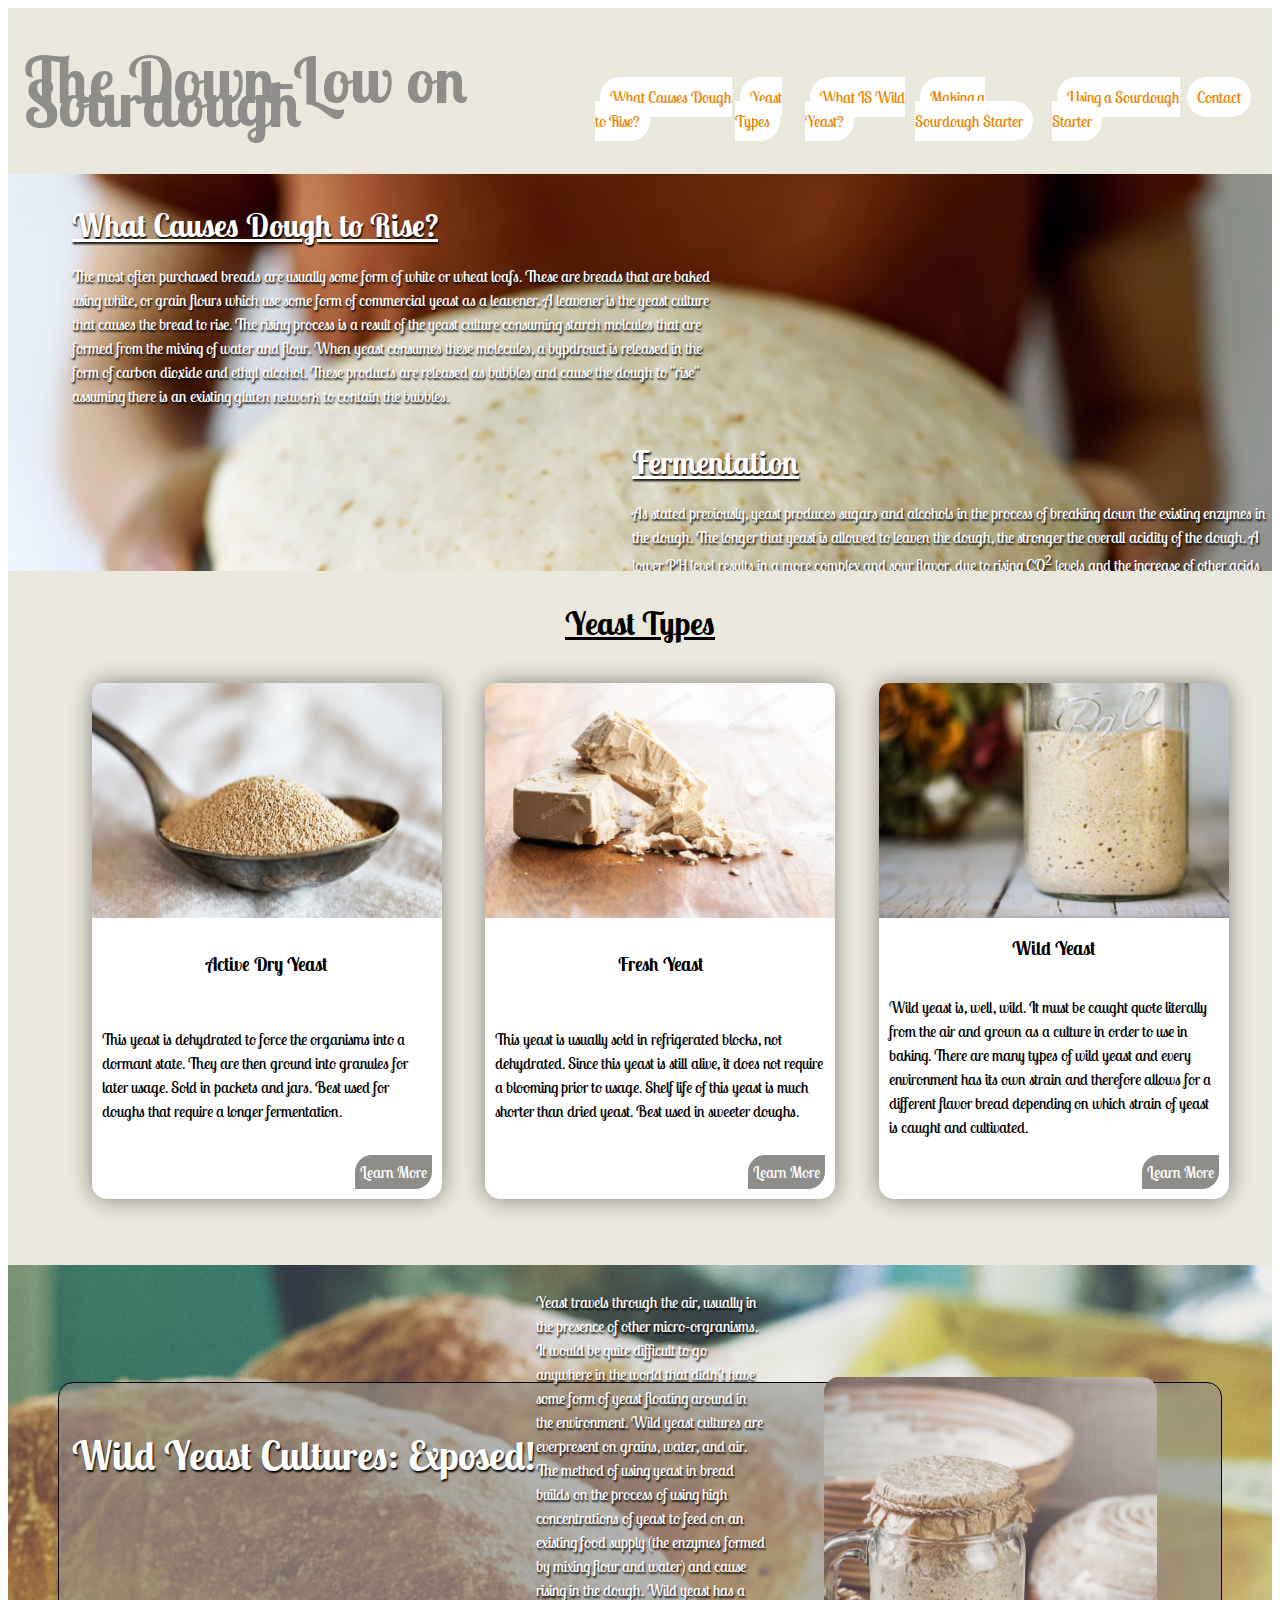
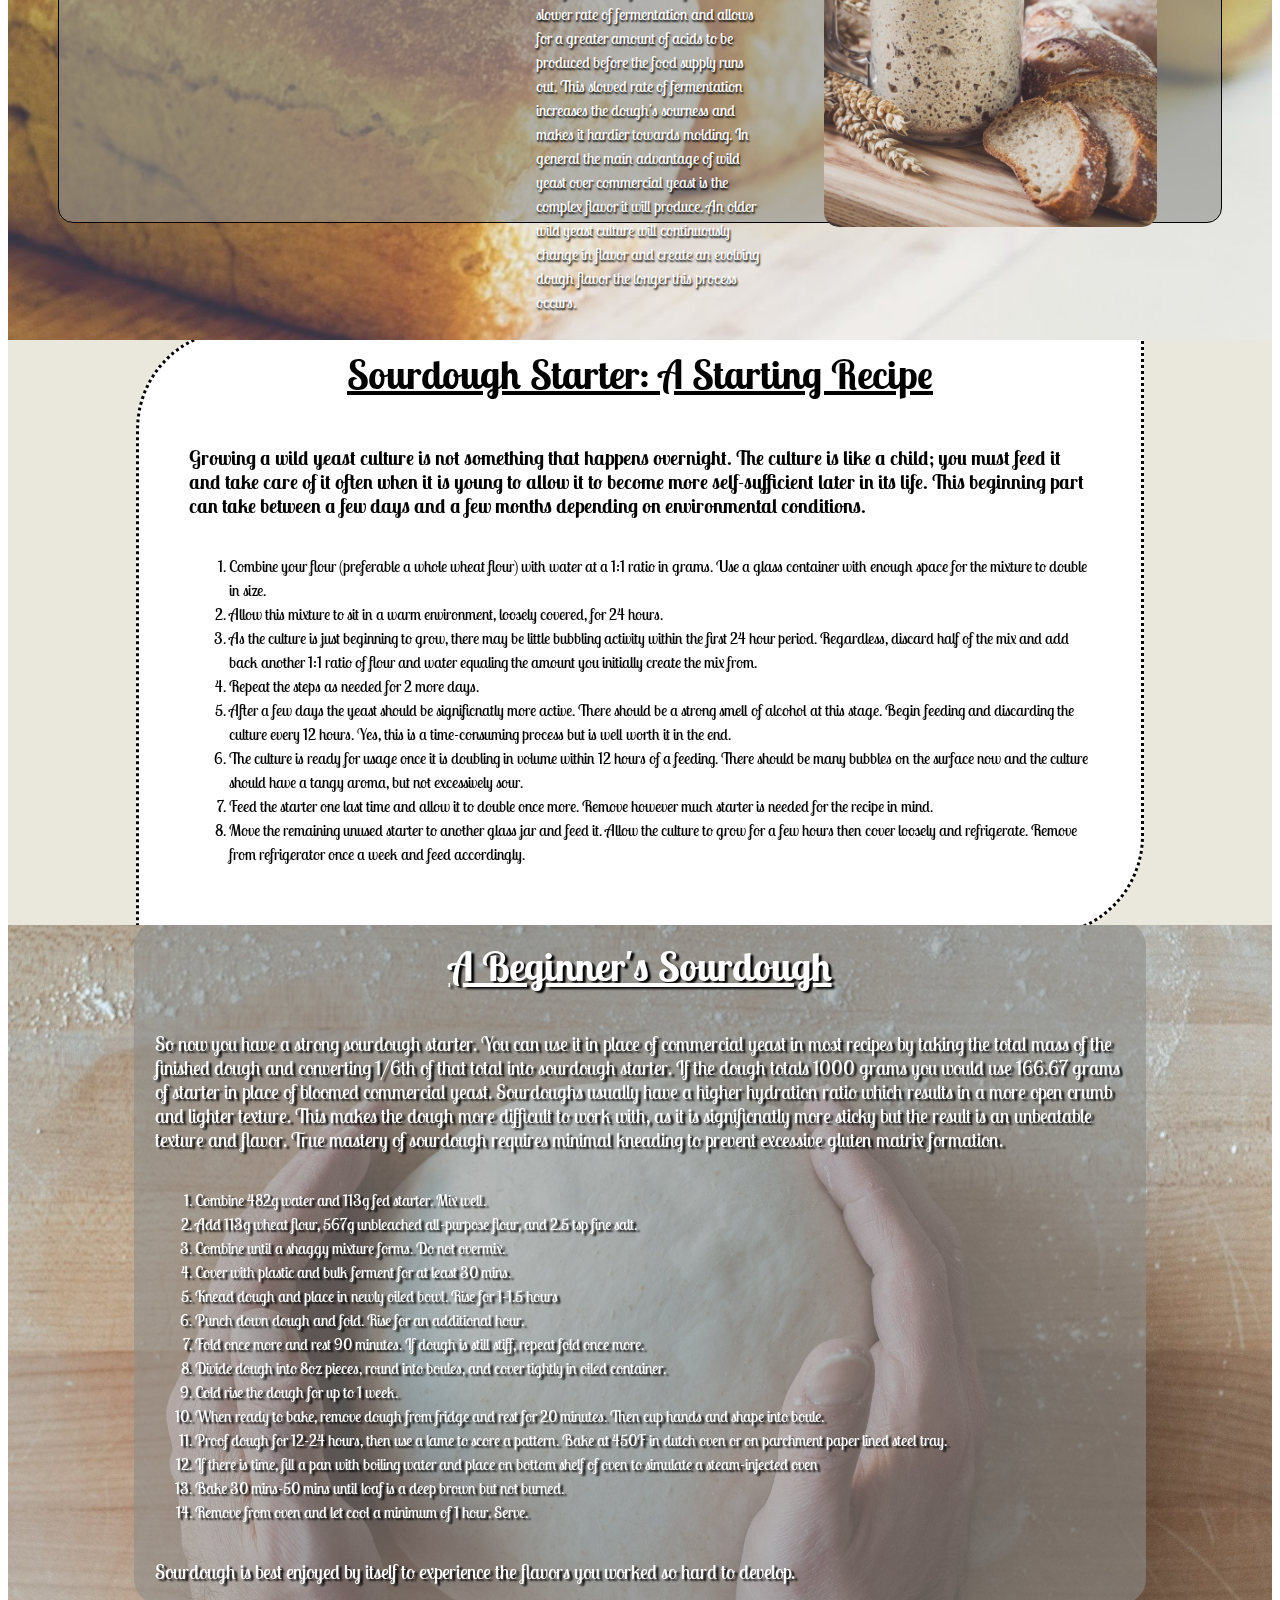
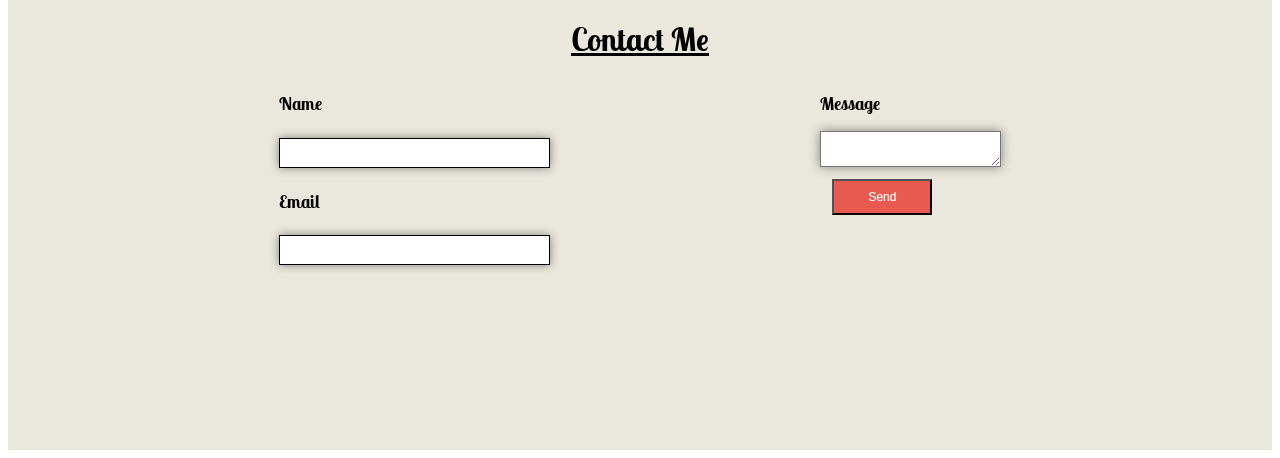
<file: index.html>
<!DOCTYPE html>
<html>

<head>
    <title>The Down-Low on Sourdough</title>
    <link rel="stylesheet" href="styles.css">
    <link href="https://fonts.googleapis.com/css2?family=Lobster+Two&display=swap" rel="stylesheet">
</head>

<body>

    <main>
        <nav id="nav">
            <h1><a href="#">The Down-Low on Sourdough</a></h1>
            <ul>
                <li><a href="#dough">What Causes Dough to Rise?</a></li>
                <li><a href="#vs">Yeast Types</a></li>
                <li><a href="#wild-yeast">What IS Wild Yeast?</a></li>
                <li><a href="#starter">Making a Sourdough Starter</a></li>
                <li><a href="#recipe">Using a Sourdough Starter</a></li>
                <li><a href="#contact">Contact</a></li>
            </ul>
        </nav>

        <section id="dough">
            <div class="rise">
                <h2>What Causes Dough to Rise?</h2>
                <p>The most often purchased breads are usually some form of white or wheat loafs. These are breads that
                    are baked
                    using white, or grain flours which use some form of commercial yeast as a leavener. A leavener is
                    the
                    yeast culture that
                    causes the bread to rise. The rising process is a result of the yeast culture consuming starch
                    molcules
                    that are formed from the mixing of water and flour. When yeast consumes these molecules, a bypdrouct
                    is
                    released in the
                    form of carbon dioxide and ethyl alcohol. These products are released as bubbles and cause the dough
                    to
                    "rise" assuming there is an existing gluten network to contain the bubbles.
                </p>
            </div>

            <div class="ferment">
                <h2>Fermentation</h2>
                <p>As stated previously, yeast produces sugars and alcohols in the process of breaking down the existing
                    enzymes in the dough. The longer that yeast is allowed to leaven the dough, the stronger the overall
                    acidity of the dough.
                    A lower PH level results in a more complex and sour flavor, due to rising CO<sup>2</sup> levels and
                    the
                    increase of other acids in the dough, namely acetic and lactic acids. At a certain point, the yeast
                    will
                    run out of enzymes
                    to consume and will more or less "die" of starvation. This is the end of fermentation in the dough
                    and
                    it is not advisable to allow the dough to reach this stage.
                </p>
            </div>
        </section>

        <section id="vs">
            <h2>Yeast Types</h2>
            <ul>
                <li class="card">
                    <img src="images/yeast.jpg" width=350px height=235px>
                    <h3>Active Dry Yeast</h3>
                    <p>This yeast is dehydrated to force the organisms into a dormant state. They are then ground into
                        granules for later usage. Sold in packets and jars. Best used for doughs that require a longer
                        fermentation.
                    </p>
                    <a href="https://www.youtube.com/watch?v=dQw4w9WgXcQ" target="_blank">Learn More</a>
                </li>

                <li class="card">
                    <img src="images/fresh-yeast.jpg" width=350px height=235px>
                    <h3>Fresh Yeast</h3>
                    <p>This yeast is usually sold in refrigerated blocks, not dehydrated. Since this yeast is still
                        alive, it
                        does not require a blooming prior to usage. Shelf life of this yeast is much shorter than dried
                        yeast.
                        Best used in sweeter doughs.
                    </p>
                    <a href="https://www.youtube.com/watch?v=dQw4w9WgXcQ" target="_blank">Learn More</a>
                </li>

                <li class="card">
                    <img src="images/wild-yeast.jpg" width=350px height=235px>
                    <h3>Wild Yeast</h3>
                    <p>Wild yeast is, well, wild. It must be caught quote literally from the air and grown as a culture
                        in order to use in baking. There are many types of wild yeast and every environment has its own
                        strain and therefore allows
                        for a different flavor bread depending on which strain of yeast is caught and cultivated.</p>
                    <a href="https://www.youtube.com/watch?v=dQw4w9WgXcQ" target="_blank">Learn More</a>
                </li>
            </ul>
        </section>

        <section id="wild-yeast">
            <div class="transbox">
                <h2>Wild Yeast Cultures: Exposed!</h2>
                <p>Yeast travels through the air, usually in the presence of other micro-orgranisms. It would be quite
                    difficult to go anywhere in the world that didn't have some form of yeast floating around in the
                    environment. Wild yeast
                    cultures are everpresent on grains, water, and air. The method of using yeast in bread builds on the
                    process of using high concentrations of yeast to feed on an existing food supply (the enzymes formed
                    by
                    mixing flour and water)
                    and cause rising in the dough. Wild yeast has a slower rate of fermentation and allows for a greater
                    amount of acids to be produced before the food supply runs out. This slowed rate of fermentation
                    increases the dough's sourness
                    and makes it hardier towards molding. In general the main advantage of wild yeast over commercial
                    yeast
                    is the complex flavor it will produce. An older wild yeast culture will continuously change in
                    flavor
                    and create an evolving
                    dough flavor the longer this process occurs.
                </p>
                <img src="images/starter.jpg" height=450px width=auto>
            </div>
        </section>

        <section id="starter">
            <div class="starter-text">
                <h2>Sourdough Starter: A Starting Recipe</h2>
                <p>Growing a wild yeast culture is not something that happens overnight. The culture is like a child;
                    you
                    must feed it and take care of it often when it is young to allow it to become more self-sufficient
                    later
                    in its life.
                    This beginning part can take between a few days and a few months depending on environmental
                    conditions.
                </p>
                <ol>
                    <li>Combine your flour (preferable a whole wheat flour) with water at a 1:1 ratio in grams. Use a
                        glass
                        container with enough space for the mixture to double in size.</li>
                    <li>Allow this mixture to sit in a warm environment, loosely covered, for 24 hours.</li>
                    <li>As the culture is just beginning to grow, there may be little bubbling activity within the first
                        24
                        hour period. Regardless, discard half of the mix and add back another 1:1 ratio of flour and
                        water
                        equaling the amount
                        you initially create the mix from.</li>
                    <li>Repeat the steps as needed for 2 more days.</li>
                    <li>After a few days the yeast should be significnatly more active. There should be a strong smell
                        of
                        alcohol at this stage. Begin feeding and discarding the culture every 12 hours. Yes, this is a
                        time-consuming process but
                        is well worth it in the end.</li>
                    <li>The culture is ready for usage once it is doubling in volume within 12 hours of a feeding. There
                        should be many bubbles on the surface now and the culture should have a tangy aroma, but not
                        excessively sour.</li>
                    <li>Feed the starter one last time and allow it to double once more. Remove however much starter is
                        needed for the recipe in mind.</li>
                    <li>Move the remaining unused starter to another glass jar and feed it. Allow the culture to grow
                        for a
                        few hours then cover loosely and refrigerate. Remove from refrigerator once a week and feed
                        accordingly.</li>
                </ol>
            </div>
        </section>

        <section id=recipe>
            <div>
                <h2>A Beginner's Sourdough</h2>
                <p>So now you have a strong sourdough starter. You can use it in place of commercial yeast
                    in most recipes by taking the total mass of the finished dough and converting 1/6th of that total
                    into
                    sourdough starter.
                    If the dough totals 1000 grams you would use 166.67 grams of starter in place of bloomed
                    commercial yeast. Sourdoughs usually have a higher hydration ratio which results in a more open
                    crumb and lighter texture.
                    This makes the dough more difficult to work with, as it is significnatly more sticky but the result
                    is
                    an unbeatable texture and flavor. True mastery of sourdough requires minimal kneading to prevent
                    excessive
                    gluten matrix formation.</p>

                <ol>
                    <li>Combine 482g water and 113g fed starter. Mix well.</li>
                    <li>Add 113g wheat flour, 567g unbleached all-purpose flour, and 2.5 tsp fine salt.</li>
                    <li>Combine until a shaggy mixture forms. Do not overmix.</li>
                    <li>Cover with plastic and bulk ferment for at least 30 mins.</li>
                    <li>Knead dough and place in newly oiled bowl. Rise for 1-1.5 hours</li>
                    <li>Punch down dough and fold. Rise for an additional hour.</li>
                    <li>Fold once more and rest 90 minutes. If dough is still stiff, repeat fold once more.</li>
                    <li>Divide dough into 8oz pieces, round into boules, and cover tightly in oiled container.</li>
                    <li>Cold rise the dough for up to 1 week.</li>
                    <li>When ready to bake, remove dough from fridge and rest for 20 minutes. Then cup hands and shape
                        into
                        boule.</li>
                    <li>Proof dough for 12-24 hours, then use a lame to score a pattern. Bake at 450F in dutch oven or
                        on
                        parchment paper lined steel tray.</li>
                    <li>If there is time, fill a pan with boiling water and place on bottom shelf of oven to simulate a
                        steam-injected oven</li>
                    <li>Bake 30 mins-50 mins until loaf is a deep brown but not burned.</li>
                    <li>Remove from oven and let cool a minimum of 1 hour. Serve.</li>
                </ol>

                <p>Sourdough is best enjoyed by itself to experience the flavors you worked so hard to develop.</p>
            </div>
        </section>

        <footer id="contact">
            <h2>Contact Me</h2>
            <form>
                <div>
                    <label>
                        <h2>Name</h2>
                        <input type="text">
                    </label>

                    <label>
                        <h2>Email</h2>
                        <input type="email">
                    </label>
                </div>
                <div class="message">
                    <label>
                        <h2>Message</h2>
                        <textarea></textarea>
                    </label>
                    <button type="submit">Send</button>
                </div>
            </form>
        </footer>
    </main>
</body>

</html>
</file>
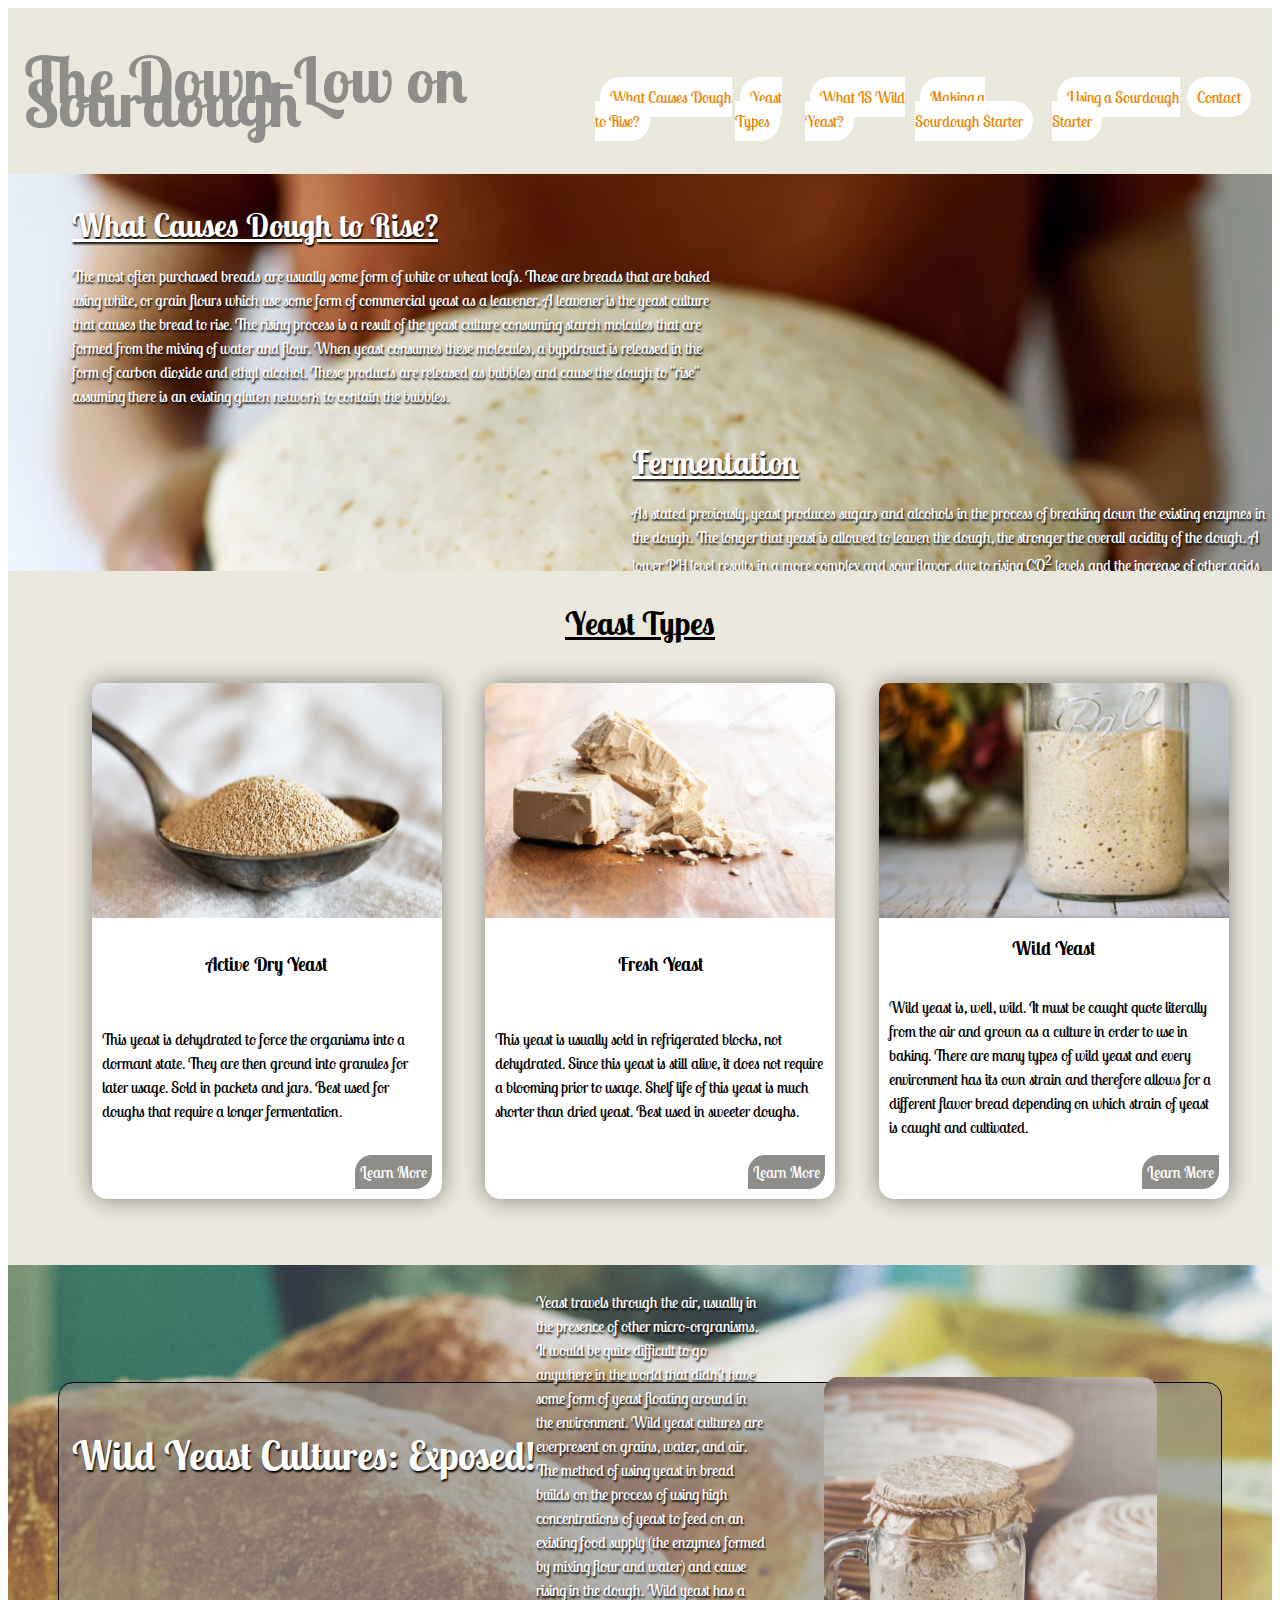
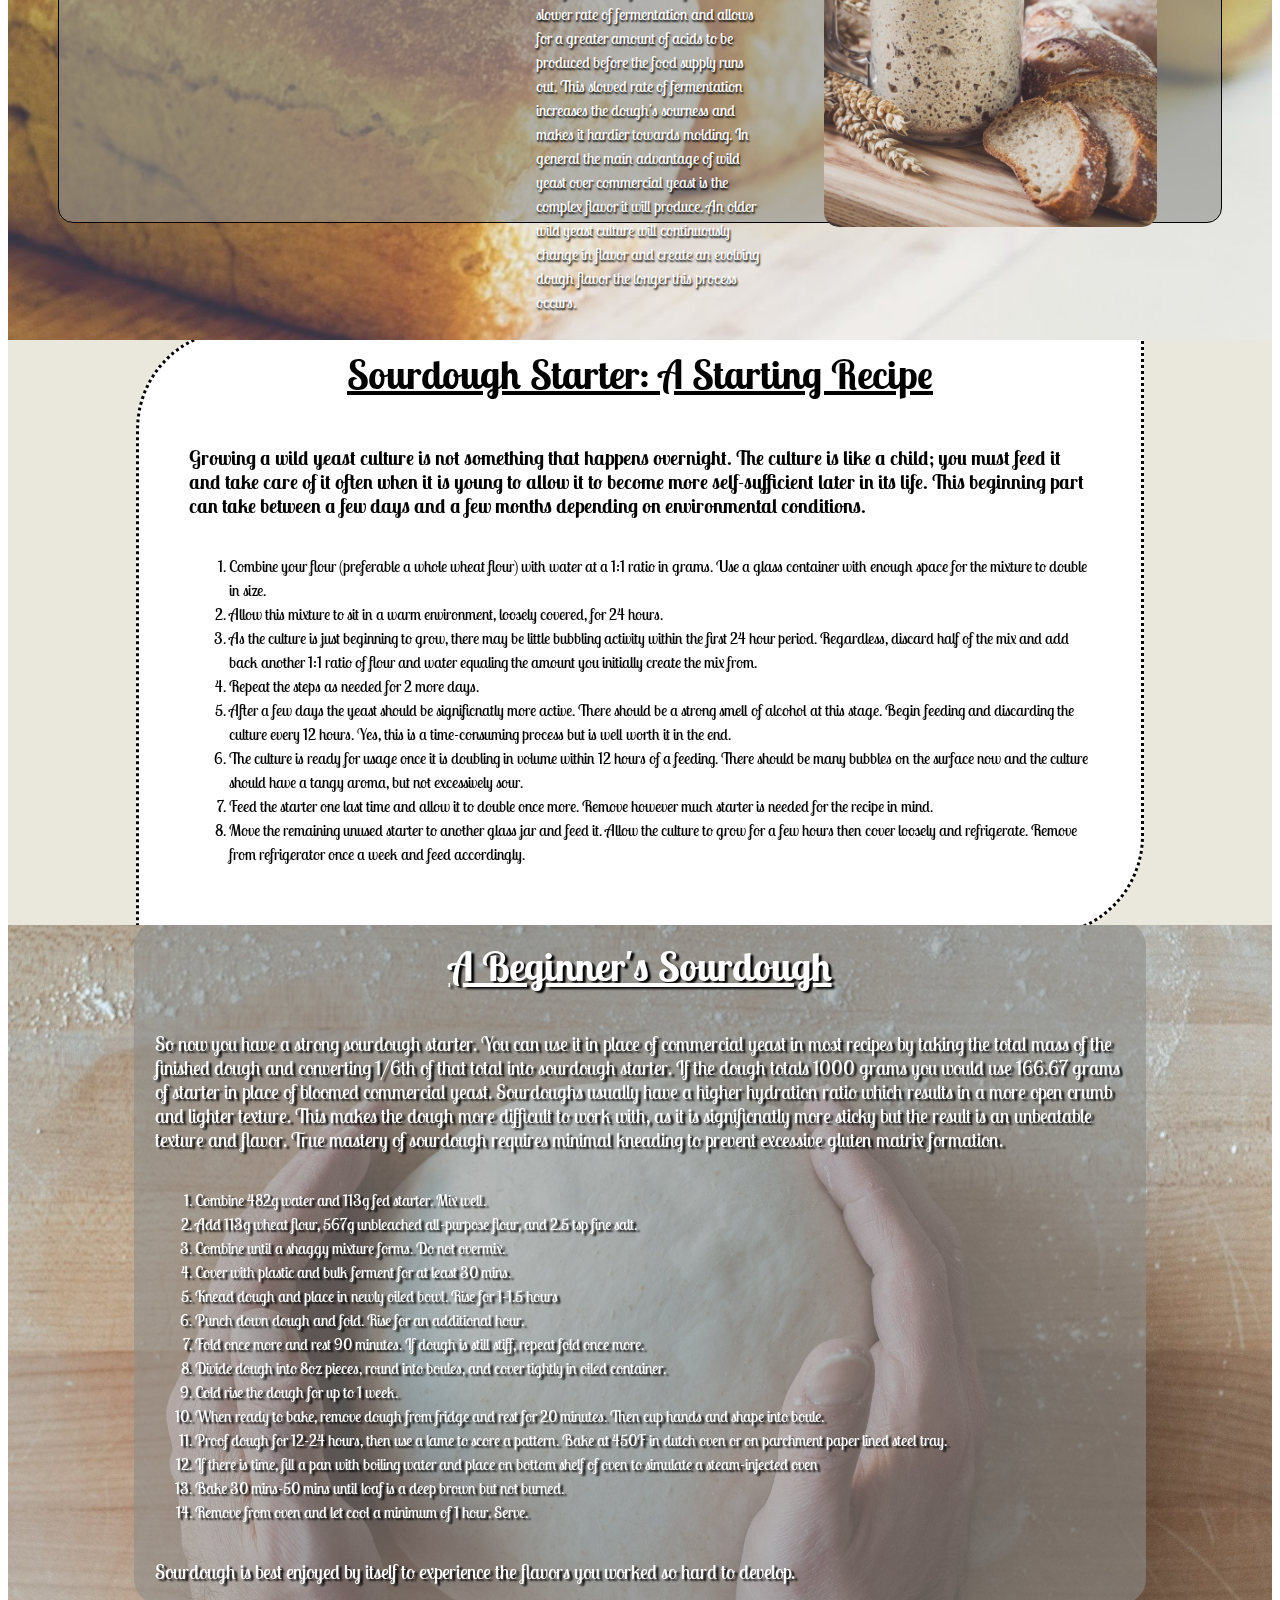
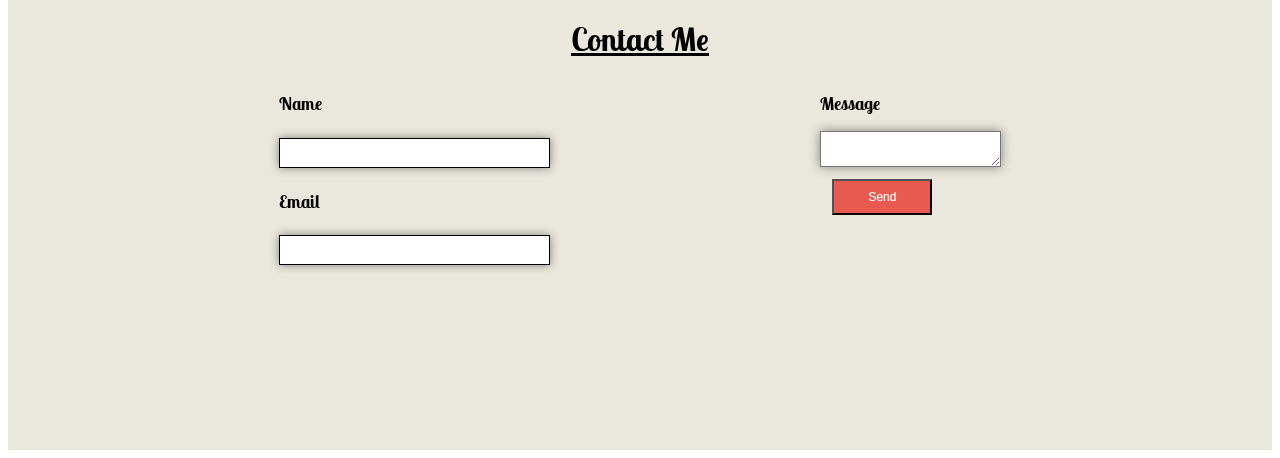
<file: content.html>
<!DOCTYPE html>
<html>

<head>
    <title>The Down-Low on Sourdough</title>
    <link rel="stylesheet" href="styles.css">
    <link href="https://fonts.googleapis.com/css2?family=Lobster+Two&display=swap" rel="stylesheet">
</head>

<body>

    <main>
        <nav id="nav">
            <h1><a href="#">The Down-Low on Sourdough</a></h1>
            <ul>
                <li><a href="#dough">What Causes Dough to Rise?</a></li>
                <li><a href="#vs">Yeast Types</a></li>
                <li><a href="#wild-yeast">What IS Wild Yeast?</a></li>
                <li><a href="#starter">Making a Sourdough Starter</a></li>
                <li><a href="#recipe">Using a Sourdough Starter</a></li>
                <li><a href="#contact">Contact</a></li>
            </ul>
        </nav>

        <section id="dough">
            <div class="rise">
                <h2>What Causes Dough to Rise?</h2>
                <p>The most often purchased breads are usually some form of white or wheat loafs. These are breads that
                    are baked
                    using white, or grain flours which use some form of commercial yeast as a leavener. A leavener is
                    the
                    yeast culture that
                    causes the bread to rise. The rising process is a result of the yeast culture consuming starch
                    molcules
                    that are formed from the mixing of water and flour. When yeast consumes these molecules, a bypdrouct
                    is
                    released in the
                    form of carbon dioxide and ethyl alcohol. These products are released as bubbles and cause the dough
                    to
                    "rise" assuming there is an existing gluten network to contain the bubbles.
                </p>
            </div>

            <div class="ferment">
                <h2>Fermentation</h2>
                <p>As stated previously, yeast produces sugars and alcohols in the process of breaking down the existing
                    enzymes in the dough. The longer that yeast is allowed to leaven the dough, the stronger the overall
                    acidity of the dough.
                    A lower PH level results in a more complex and sour flavor, due to rising CO<sup>2</sup> levels and
                    the
                    increase of other acids in the dough, namely acetic and lactic acids. At a certain point, the yeast
                    will
                    run out of enzymes
                    to consume and will more or less "die" of starvation. This is the end of fermentation in the dough
                    and
                    it is not advisable to allow the dough to reach this stage.
                </p>
            </div>
        </section>

        <section id="vs">
            <h2>Yeast Types</h2>
            <ul>
                <li class="card">
                    <img src="images/yeast.jpg" width=350px height=235px>
                    <h3>Active Dry Yeast</h3>
                    <p>This yeast is dehydrated to force the organisms into a dormant state. They are then ground into
                        granules for later usage. Sold in packets and jars. Best used for doughs that require a longer
                        fermentation.
                    </p>
                    <a href="https://www.youtube.com/watch?v=dQw4w9WgXcQ" target="_blank">Learn More</a>
                </li>

                <li class="card">
                    <img src="images/fresh-yeast.jpg" width=350px height=235px>
                    <h3>Fresh Yeast</h3>
                    <p>This yeast is usually sold in refrigerated blocks, not dehydrated. Since this yeast is still
                        alive, it
                        does not require a blooming prior to usage. Shelf life of this yeast is much shorter than dried
                        yeast.
                        Best used in sweeter doughs.
                    </p>
                    <a href="https://www.youtube.com/watch?v=dQw4w9WgXcQ" target="_blank">Learn More</a>
                </li>

                <li class="card">
                    <img src="images/wild-yeast.jpg" width=350px height=235px>
                    <h3>Wild Yeast</h3>
                    <p>Wild yeast is, well, wild. It must be caught quote literally from the air and grown as a culture
                        in order to use in baking. There are many types of wild yeast and every environment has its own
                        strain and therefore allows
                        for a different flavor bread depending on which strain of yeast is caught and cultivated.</p>
                    <a href="https://www.youtube.com/watch?v=dQw4w9WgXcQ" target="_blank">Learn More</a>
                </li>
            </ul>
        </section>

        <section id="wild-yeast">
            <div class="transbox">
                <h2>Wild Yeast Cultures: Exposed!</h2>
                <p>Yeast travels through the air, usually in the presence of other micro-orgranisms. It would be quite
                    difficult to go anywhere in the world that didn't have some form of yeast floating around in the
                    environment. Wild yeast
                    cultures are everpresent on grains, water, and air. The method of using yeast in bread builds on the
                    process of using high concentrations of yeast to feed on an existing food supply (the enzymes formed
                    by
                    mixing flour and water)
                    and cause rising in the dough. Wild yeast has a slower rate of fermentation and allows for a greater
                    amount of acids to be produced before the food supply runs out. This slowed rate of fermentation
                    increases the dough's sourness
                    and makes it hardier towards molding. In general the main advantage of wild yeast over commercial
                    yeast
                    is the complex flavor it will produce. An older wild yeast culture will continuously change in
                    flavor
                    and create an evolving
                    dough flavor the longer this process occurs.
                </p>
                <img src="images/starter.jpg" height=450px width=auto>
            </div>
        </section>

        <section id="starter">
            <div class="starter-text">
                <h2>Sourdough Starter: A Starting Recipe</h2>
                <p>Growing a wild yeast culture is not something that happens overnight. The culture is like a child;
                    you
                    must feed it and take care of it often when it is young to allow it to become more self-sufficient
                    later
                    in its life.
                    This beginning part can take between a few days and a few months depending on environmental
                    conditions.
                </p>
                <ol>
                    <li>Combine your flour (preferable a whole wheat flour) with water at a 1:1 ratio in grams. Use a
                        glass
                        container with enough space for the mixture to double in size.</li>
                    <li>Allow this mixture to sit in a warm environment, loosely covered, for 24 hours.</li>
                    <li>As the culture is just beginning to grow, there may be little bubbling activity within the first
                        24
                        hour period. Regardless, discard half of the mix and add back another 1:1 ratio of flour and
                        water
                        equaling the amount
                        you initially create the mix from.</li>
                    <li>Repeat the steps as needed for 2 more days.</li>
                    <li>After a few days the yeast should be significnatly more active. There should be a strong smell
                        of
                        alcohol at this stage. Begin feeding and discarding the culture every 12 hours. Yes, this is a
                        time-consuming process but
                        is well worth it in the end.</li>
                    <li>The culture is ready for usage once it is doubling in volume within 12 hours of a feeding. There
                        should be many bubbles on the surface now and the culture should have a tangy aroma, but not
                        excessively sour.</li>
                    <li>Feed the starter one last time and allow it to double once more. Remove however much starter is
                        needed for the recipe in mind.</li>
                    <li>Move the remaining unused starter to another glass jar and feed it. Allow the culture to grow
                        for a
                        few hours then cover loosely and refrigerate. Remove from refrigerator once a week and feed
                        accordingly.</li>
                </ol>
            </div>
        </section>

        <section id=recipe>
            <div>
                <h2>A Beginner's Sourdough</h2>
                <p>So now you have a strong sourdough starter. You can use it in place of commercial yeast
                    in most recipes by taking the total mass of the finished dough and converting 1/6th of that total
                    into
                    sourdough starter.
                    If the dough totals 1000 grams you would use 166.67 grams of starter in place of bloomed
                    commercial yeast. Sourdoughs usually have a higher hydration ratio which results in a more open
                    crumb and lighter texture.
                    This makes the dough more difficult to work with, as it is significnatly more sticky but the result
                    is
                    an unbeatable texture and flavor. True mastery of sourdough requires minimal kneading to prevent
                    excessive
                    gluten matrix formation.</p>

                <ol>
                    <li>Combine 482g water and 113g fed starter. Mix well.</li>
                    <li>Add 113g wheat flour, 567g unbleached all-purpose flour, and 2.5 tsp fine salt.</li>
                    <li>Combine until a shaggy mixture forms. Do not overmix.</li>
                    <li>Cover with plastic and bulk ferment for at least 30 mins.</li>
                    <li>Knead dough and place in newly oiled bowl. Rise for 1-1.5 hours</li>
                    <li>Punch down dough and fold. Rise for an additional hour.</li>
                    <li>Fold once more and rest 90 minutes. If dough is still stiff, repeat fold once more.</li>
                    <li>Divide dough into 8oz pieces, round into boules, and cover tightly in oiled container.</li>
                    <li>Cold rise the dough for up to 1 week.</li>
                    <li>When ready to bake, remove dough from fridge and rest for 20 minutes. Then cup hands and shape
                        into
                        boule.</li>
                    <li>Proof dough for 12-24 hours, then use a lame to score a pattern. Bake at 450F in dutch oven or
                        on
                        parchment paper lined steel tray.</li>
                    <li>If there is time, fill a pan with boiling water and place on bottom shelf of oven to simulate a
                        steam-injected oven</li>
                    <li>Bake 30 mins-50 mins until loaf is a deep brown but not burned.</li>
                    <li>Remove from oven and let cool a minimum of 1 hour. Serve.</li>
                </ol>

                <p>Sourdough is best enjoyed by itself to experience the flavors you worked so hard to develop.</p>
            </div>
        </section>

        <footer id="contact">
            <h2>Contact Me</h2>
            <form>
                <div>
                    <label>
                        <h2>Name</h2>
                        <input type="text">
                    </label>

                    <label>
                        <h2>Email</h2>
                        <input type="email">
                    </label>
                </div>
                <div class="message">
                    <label>
                        <h2>Message</h2>
                        <textarea></textarea>
                    </label>
                    <button type="submit">Send</button>
                </div>
            </form>
        </footer>
    </main>
</body>

</html>
</file>
<file: styles.css>
body {
    font-family: 'Lobster Two', cursive;
    font-size: 1em;
    line-height: 1.5em;
    overflow: auto;
}

#nav {
    justify-content: space-between;
    align-items: baseline;
    padding: 1em;
    background-color: #eae7dc;
    color: #eee;
    display: flex;
    overflow: auto;
}

section {
    overflow: auto;
}

nav > h1 {
    font-size: 4em;
    font-weight: bold;
}
nav a {
    text-decoration: none;
    color: #8e8d8a;
}

nav ul {
    display: flex;
    list-style: none;
}

nav ul a {
    padding: 1em;
    color: #e98704;
    background-color: white;
    border-radius: 25px;
    padding: 10px;
    margin: 5px;
}

nav ul a:hover {
    color: #e85a4f;
}

/* What Causes Dough To Rise? */

section#dough {
    background-color: #ffffff;
    background-image: url(images/dough.jpg);
    background-size: cover;
    display: flex;
    flex-direction: column;
    justify-content: flex-start;
    color: #fff;
    text-shadow: 1px 2px 2px black;
    height: 30vw;
    padding-top: 1vw;
    padding-left: 5vw;
}

section#dough > div.rise {
    width: 50vw;
}

section#dough > div.rise h2{
    font-size: 2em;
    font-weight: bolder;
    text-decoration: underline;
}

section#dough > div.ferment {
    align-self: flex-end;
    width: 50vw;
}

section#dough > div.ferment h2 {
    font-size: 2em;
    font-weight: bolder;
    text-decoration: underline;
}

/* Cards */

#vs {
    background-color: #eae7dc;
    padding: 50px 0;
}

#vs h2 {
    font-size: 2em;
    font-weight: bolder;
    text-align: center;
    margin-top: -10px;
    margin-bottom: 1.5em;
    text-decoration: underline;
}

#vs ul {
    display: flex;
    flex-direction: row;
    justify-content: space-evenly;
}

#vs img {
    border-radius: 10px 10px 0 0;
}

#vs ul li {
    display: flex;
    flex-direction: column;
    width: 350px;
    align-items: center;
    border-radius: 15px;
    justify-content: space-between;
    background-color: white;
    box-shadow: 0 0 22px rgba(0, 0, 0, 0.44);
}

#vs ul li p {
    padding: 0 10px;
}

#vs ul li a {
    align-self: flex-end;
    margin-right: 10px;
    margin-bottom: 10px;
    background-color: #8e8d8a;
    color: white;
    border-radius: 17px 0 17px 0;
    text-align: center;
    padding: 5px;
    text-decoration: none;
}

/* Wild Yeast */

section#wild-yeast {
    background-image: url(images/wild-yeast-2.jpg);
    background-size: cover;
    display: flex;
    height: 75vh;
    color: white;
    text-shadow: 1px 2px 2px black;
}

div.transbox {
    margin: 50px;
    height: 65%;
    background-color: rgba(142, 141, 138, 0.6);
    border: 1px solid black;
    border-radius: 15px;
    align-self: center;
    display: flex;
    flex-direction: row;
    justify-content: space-evenly;
}

#wild-yeast h2 {
    font-size: 2.5em;
    font-weight: bolder;
    padding-left: 1vw;
    padding-top: 3vh;
}

#wild-yeast p {
    flex: 1;
    align-self: center;
    margin-right: 5%;
}

#wild-yeast img {
    border-radius: 15px;
    align-self: center;
    margin-right: 5vw;
}

/* Starter Recipe */

#starter {
    background-color: #eae7dc;
    height: 65vh;
    display: flex;
    flex-direction: column;
    align-items: center;
    justify-content: center;
    padding: 0 10vw;
}

#starter h2 {
    font-weight: bolder;
    font-size: 2.5em;
    text-decoration: underline;
    text-align: center;
    margin-bottom: 40px;
    margin-top: -20px;
}

#starter p {
    font-size: 1.25em;
    font-weight: bolder;
}

#starter > div.starter-text {
    border-radius: 100px 0 100px 0;
    border-style: dotted;
    padding: 5%;
    display: flex;
    flex-direction: column;
    align-content: stretch;
    background-color: white;
}

/* Recipe */

section#recipe {
    background-image: url(images/shaping.jpg);
    background-size: cover;
    display: flex;
    flex-direction: column;
    justify-content: center;
    color: #fff;
    text-shadow: 3px 2px 2px black;
    height: 75vh;
    padding-left: 10%;
    padding-right: 10%;
}

#recipe div {
    background-color: rgba(142, 141, 138, 0.6);
    padding: 0 10px;
    border-radius: 25px;
    padding: 0 2% 0 2%;
    display: flex;
    flex-direction: column;
}

#recipe h2 {
    font-weight: bolder;
    font-size: 2.5em;
    text-decoration: underline;
    align-self: center;
}

#recipe p {
    font-size: 1.25em;
}

/* Contact */

footer {
    display: flex;
    flex-direction: column;
    background-color: #eae7dc;
    height: 50vh;
}

footer > h2 {
    text-align: center;
    font-size: 2em;
    text-decoration: underline;
}

form {
    display: flex;
    flex-direction: row;
    justify-content: space-evenly;
    font-size: 0.75em;
}

label {
    display: flex;
    flex-direction: column;
}

input {
    padding: 0.5em;
    border: 1px;
    border-style: solid;
    margin-top: 0.5em;
    margin-bottom: 0.5em;
    margin-left: 0;
    margin-right: 0;
    width: 20vw;
    box-shadow: 0 0 10px rgba(0, 0, 0, 0.44);
  }

div.message textarea {
    box-shadow: 0 0 10px rgba(0, 0, 0, 0.44);
}

  button {
    width: 100px;
    padding: 0.75em;
    background-color: #e85a4f;
    font-size: 1em;
    color: white;
    margin: 1em;
  }
</file>
